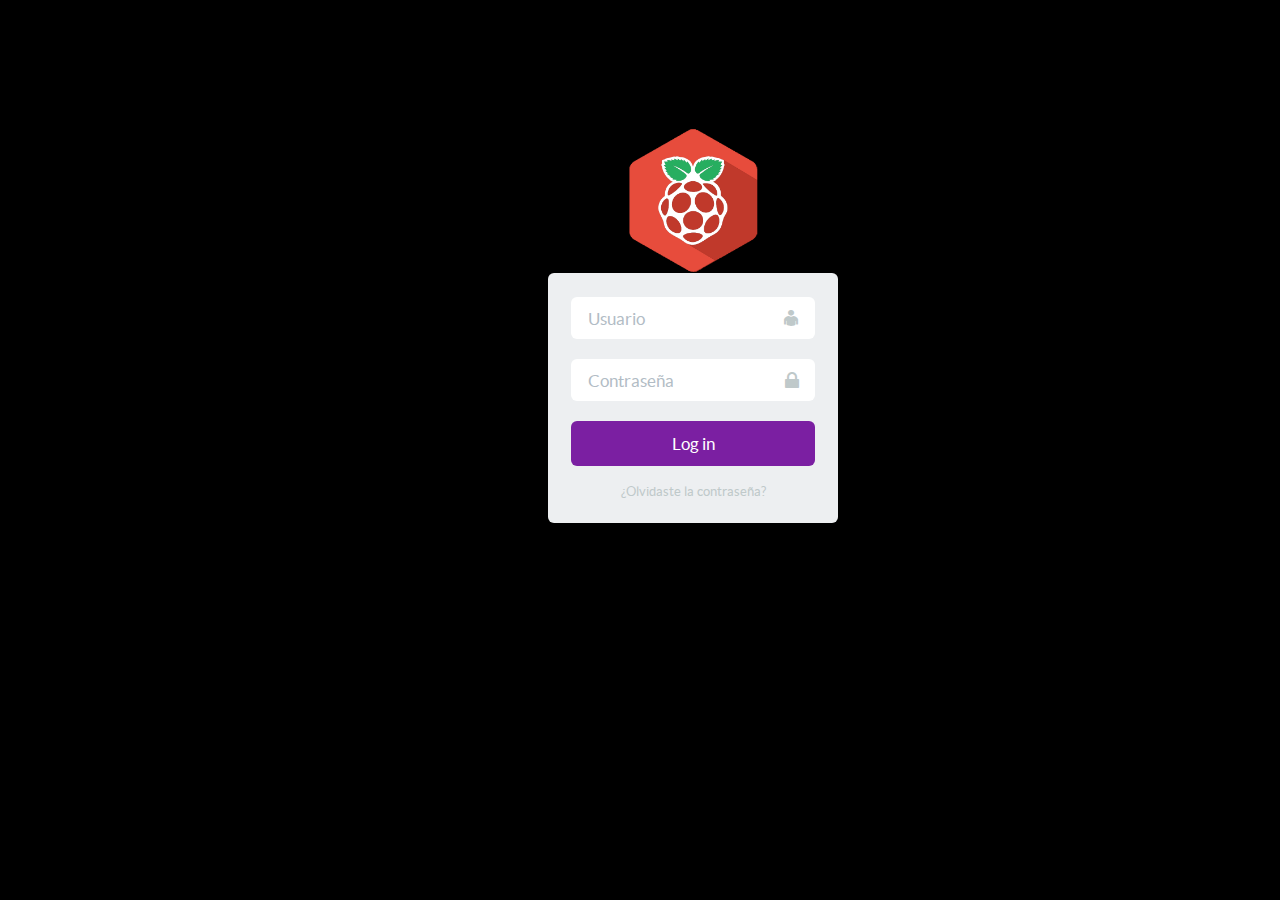
<file: flatui/index.html>
<!DOCTYPE html>
<html lang="en">
  <head>
    <meta charset="utf-8">
    <title>Flat UI Free 101 Template</title>
   
   <meta name="viewport" content="initial-scale=1.0, user-scalable=no">
    <!-- Loading Bootstrap -->
    <link href="css/bootstrap.css" rel="stylesheet">

    <!-- Loading Flat UI -->
    <link href="css/flat-ui.css" rel="stylesheet">

    <link rel="shortcut icon" href="img/favicon.ico">

    <!-- HTML5 shim, for IE6-8 support of HTML5 elements. All other JS at the end of file. -->
    <!--[if lt IE 9]>
      <script src="js/vendor/html5shiv.js"></script>
      <script src="js/vendor/respond.min.js"></script>
    <![endif]-->
  </head>
  <body>
     <style>
        html{
          background-color: black;
        }
     </style>

      
      <div class="row" style=" background-color:black;margin:0px 0px">
        <div class="col-xs-10 col-xs-offset-1 col-sm-5 col-sm-offset-4  col-md-4 col-md-offset-4 col-lg-3 col-lg-offset-5 " style="margin-top:10%">
            <div style="text-align:center">
              <img src="img/raspyian-logo.png" alt="" width="50%" height="50%">
            </div>  

             <div class="login-form" >
              <div class="form-group">
                <input type="text" class="form-control login-field" value="" placeholder="Usuario" id="login-name">
                <label class="login-field-icon fui-user" for="login-name"></label>
              </div>

              <div class="form-group">
                <input type="password" class="form-control login-field" value="" placeholder="Contraseña" id="login-pass">
                <label class="login-field-icon fui-lock" for="login-pass"></label>
              </div>

              <a class="btn btn-primary btn-lg btn-block" href="foto.html">Log in</a>
              <a class="login-link" href="#">¿Olvidaste la contraseña?</a>
            </div>
        </div>
      </div>
    <!-- jQuery (necessary for Flat UI's JavaScript plugins) -->
    <script src="js/vendor/jquery.min.js"></script>
    <!-- Include all compiled plugins (below), or include individual files as needed -->
    <script src="js/vendor/video.js"></script>
    <script src="js/flat-ui.min.js"></script>

  </body>
</html>
</file>
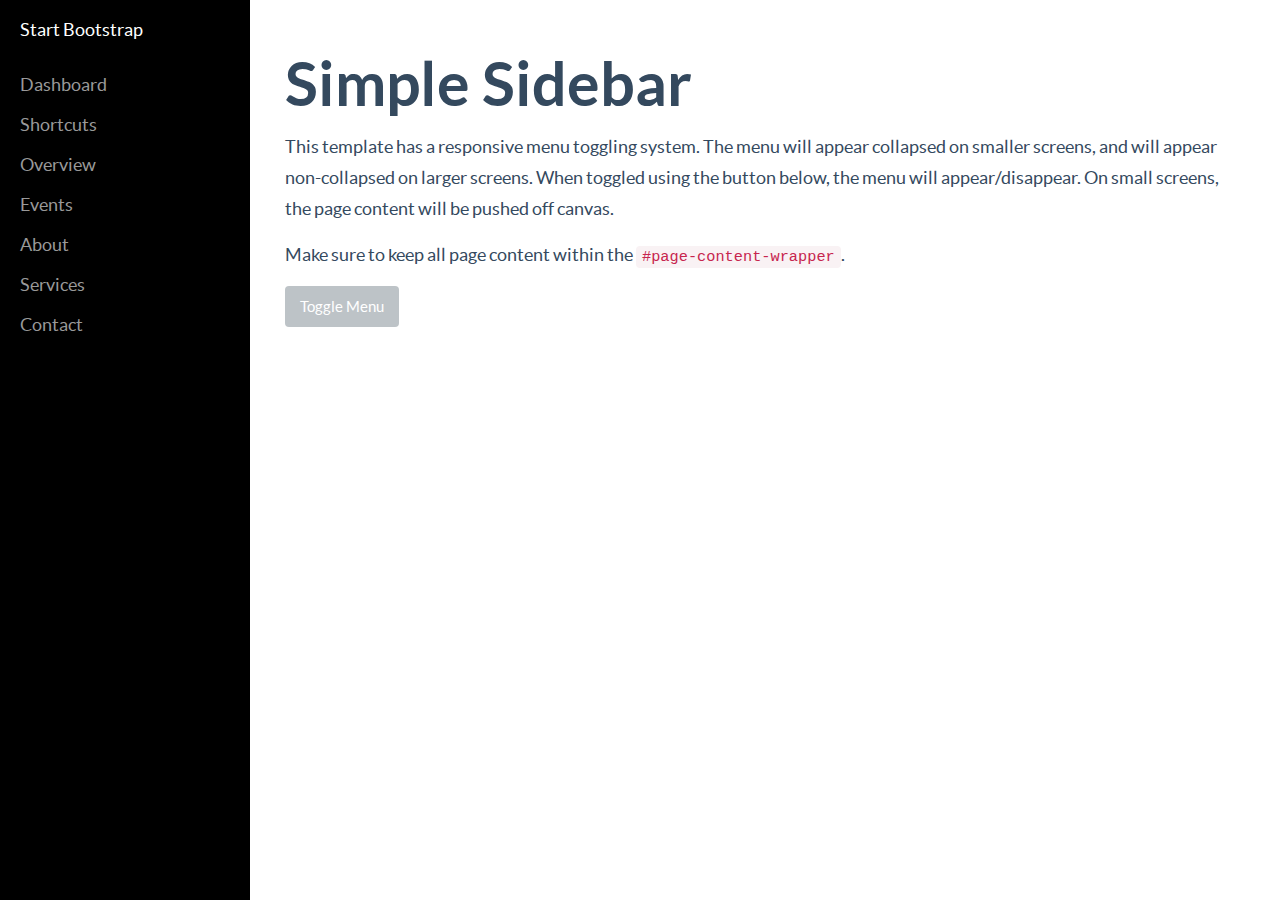
<file: flatui/main_2.html>
<!DOCTYPE html>
<html lang="en">
  <head>
    <meta charset="utf-8">
    <title>Flat UI Free 101 Template</title>
   
   <meta name="viewport" content="initial-scale=1.0, user-scalable=no">
    <!-- Loading Bootstrap -->
    <link href="css/bootstrap.css" rel="stylesheet">

    <!-- Loading Flat UI -->
    <link href="css/flat-ui.css" rel="stylesheet">

    <link rel="shortcut icon" href="img/favicon.ico">

    <link href="css/simple-sidebar.css" rel="stylesheet">

    <!-- HTML5 shim, for IE6-8 support of HTML5 elements. All other JS at the end of file. -->
    <!--[if lt IE 9]>
      <script src="js/vendor/html5shiv.js"></script>
      <script src="js/vendor/respond.min.js"></script>
    <![endif]-->
  </head>
  <body>
      <div id="wrapper">

        <!-- Sidebar -->
        <div id="sidebar-wrapper">
            <ul class="sidebar-nav">
                <li class="sidebar-brand">
                    <a href="#">
                        Start Bootstrap
                    </a>
                </li>
                <li>
                    <a href="#">Dashboard</a>
                </li>
                <li>
                    <a href="#">Shortcuts</a>
                </li>
                <li>
                    <a href="#">Overview</a>
                </li>
                <li>
                    <a href="#">Events</a>
                </li>
                <li>
                    <a href="#">About</a>
                </li>
                <li>
                    <a href="#">Services</a>
                </li>
                <li>
                    <a href="#">Contact</a>
                </li>
            </ul>
        </div>
        <!-- /#sidebar-wrapper -->

        <!-- Page Content -->
        <div id="page-content-wrapper">
            <div class="container-fluid">
                <div class="row">
                    <div class="col-lg-12">
                        <h1>Simple Sidebar</h1>
                        <p>This template has a responsive menu toggling system. The menu will appear collapsed on smaller screens, and will appear non-collapsed on larger screens. When toggled using the button below, the menu will appear/disappear. On small screens, the page content will be pushed off canvas.</p>
                        <p>Make sure to keep all page content within the <code>#page-content-wrapper</code>.</p>
                        <a href="#menu-toggle" class="btn btn-default" id="menu-toggle">Toggle Menu</a>
                    </div>
                </div>
            </div>
        </div>
        <!-- /#page-content-wrapper -->

    </div>
    <!-- /#wrapper -->
    <!-- jQuery (necessary for Flat UI's JavaScript plugins) -->
    <script src="js/vendor/jquery.min.js"></script>
    <!-- Include all compiled plugins (below), or include individual files as needed -->
    <script src="js/vendor/video.js"></script>
    <script src="js/flat-ui.min.js"></script>
     <script>
      $("#menu-toggle").click(function(e) {
          e.preventDefault();
          $("#wrapper").toggleClass("toggled");
      });
      </script>
  </body>
</html>
</file>
<file: flatui/css/simple-sidebar.css>
/*!
 * Start Bootstrap - Simple Sidebar HTML Template (http://startbootstrap.com)
 * Code licensed under the Apache License v2.0.
 * For details, see http://www.apache.org/licenses/LICENSE-2.0.
 */

/* Toggle Styles */

#wrapper {
    padding-left: 0;
    -webkit-transition: all 0.5s ease;
    -moz-transition: all 0.5s ease;
    -o-transition: all 0.5s ease;
    transition: all 0.5s ease;
}

#wrapper.toggled {
    padding-left: 250px;
}

#sidebar-wrapper {
    z-index: 1000;
    position: fixed;
    left: 250px;
    width: 0;
    height: 100%;
    margin-left: -250px;
    overflow-y: auto;
    background: #000;
    -webkit-transition: all 0.5s ease;
    -moz-transition: all 0.5s ease;
    -o-transition: all 0.5s ease;
    transition: all 0.5s ease;
}

#wrapper.toggled #sidebar-wrapper {
    width: 250px;
}

#page-content-wrapper {
    width: 100%;
    position: absolute;
    padding: 15px;
}

#wrapper.toggled #page-content-wrapper {
    position: absolute;
    margin-right: -250px;
}

/* Sidebar Styles */

.sidebar-nav {
    position: absolute;
    top: 0;
    width: 250px;
    margin: 0;
    padding: 0;
    list-style: none;
}

.sidebar-nav li {
    text-indent: 20px;
    line-height: 40px;
}

.sidebar-nav li a {
    display: block;
    text-decoration: none;
    color: #999999;
}

.sidebar-nav li a:hover {
    text-decoration: none;
    color: #fff;
    background: rgba(255,255,255,0.2);
}

.sidebar-nav li a:active,
.sidebar-nav li a:focus {
    text-decoration: none;
}

.sidebar-nav > .sidebar-brand {
    height: 65px;
    font-size: 18px;
    line-height: 60px;
}

.sidebar-nav > .sidebar-brand a {
    color: #999999;
}

.sidebar-nav > .sidebar-brand a:hover {
    color: #fff;
    background: none;
}

@media(min-width:768px) {
    #wrapper {
        padding-left: 250px;
    }

    #wrapper.toggled {
        padding-left: 0;
    }

    #sidebar-wrapper {
        width: 250px;
    }

    #wrapper.toggled #sidebar-wrapper {
        width: 0;
    }

    #page-content-wrapper {
        padding: 20px;
        position: relative;
    }

    #wrapper.toggled #page-content-wrapper {
        position: relative;
        margin-right: 0;
    }
}
</file>
